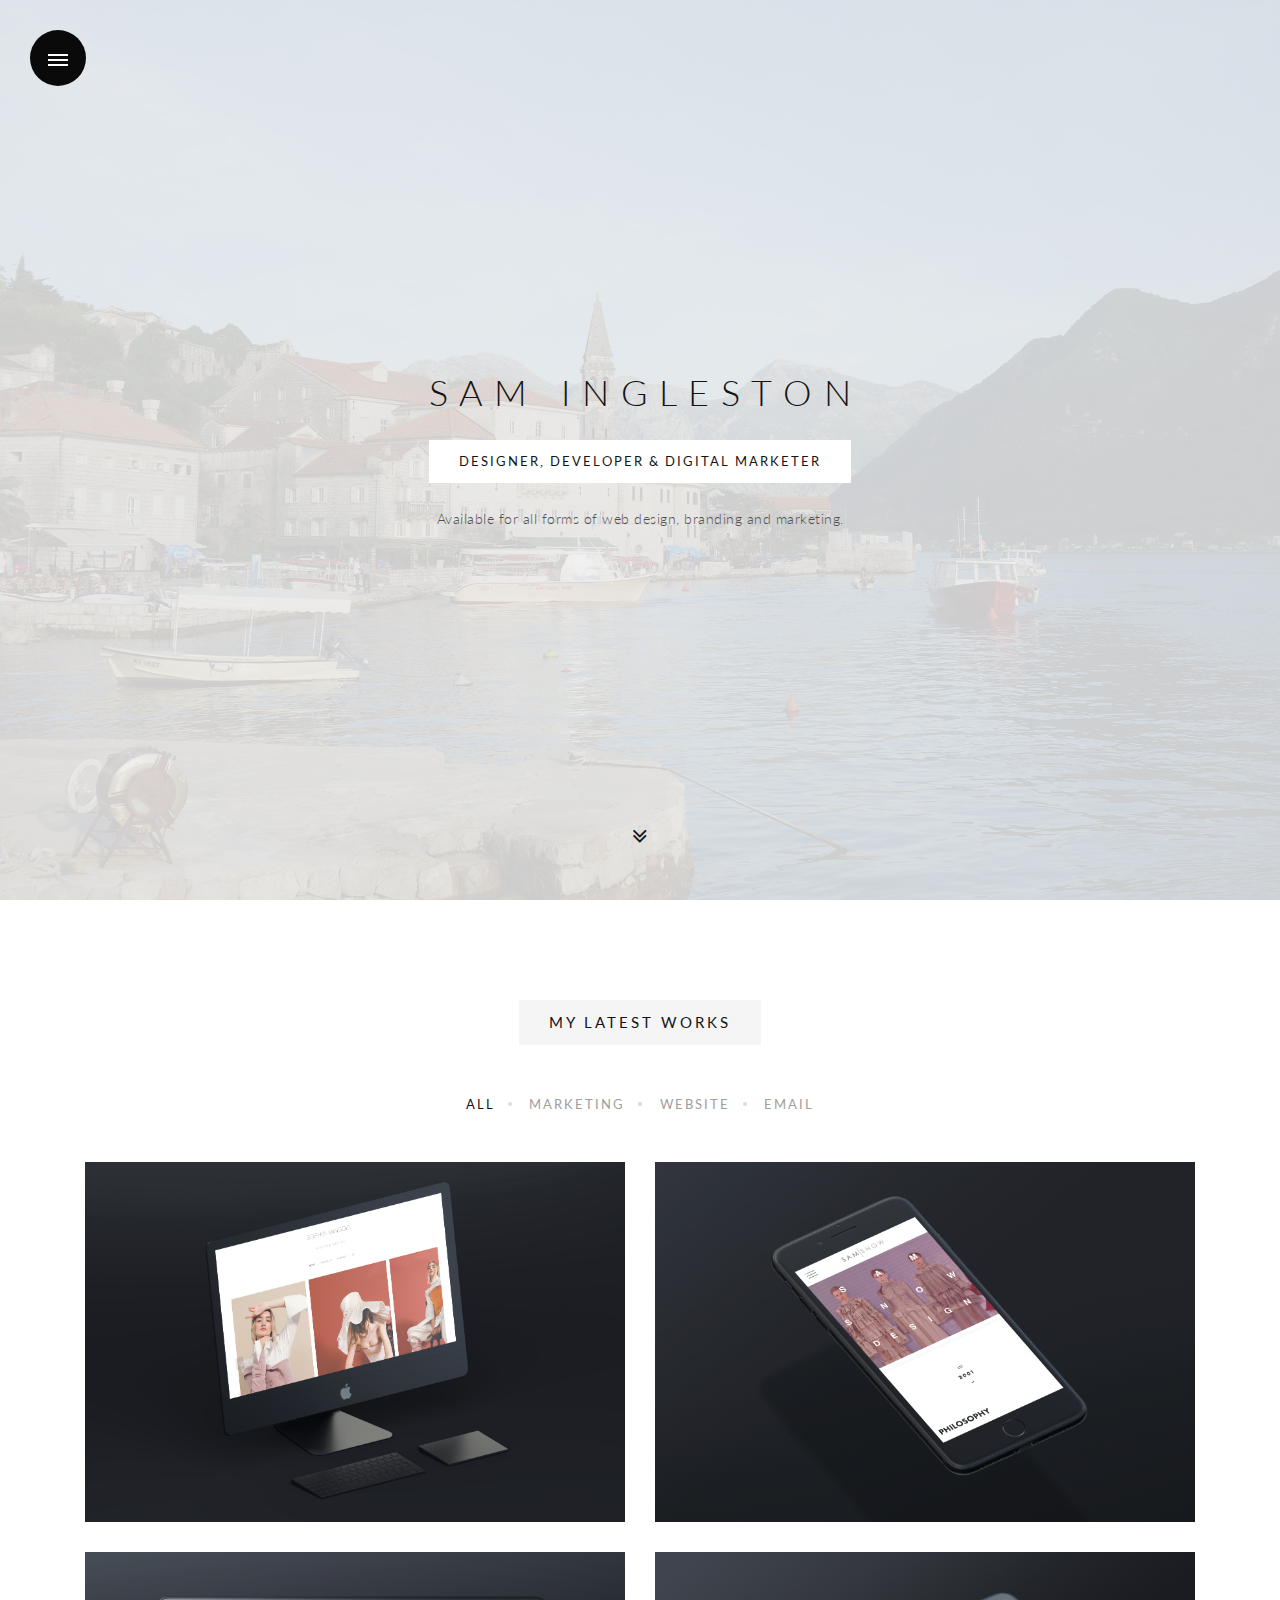
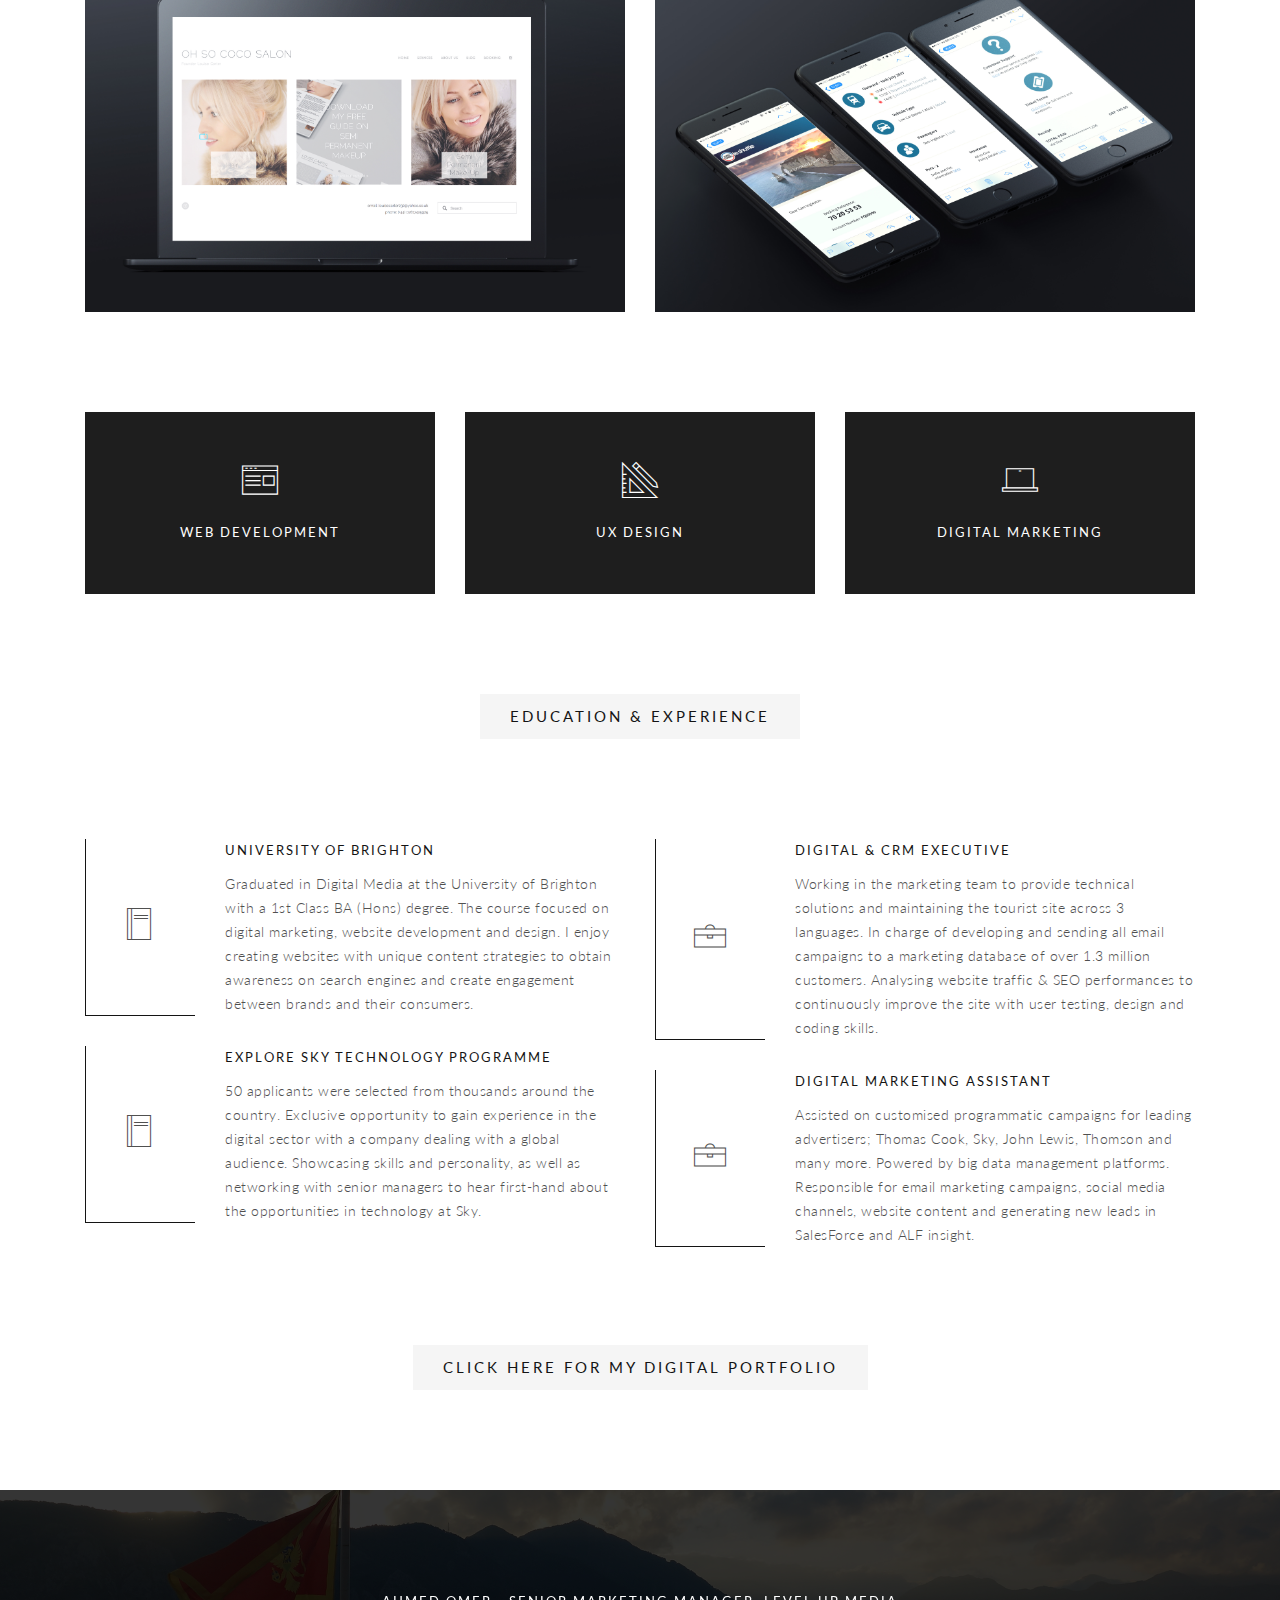
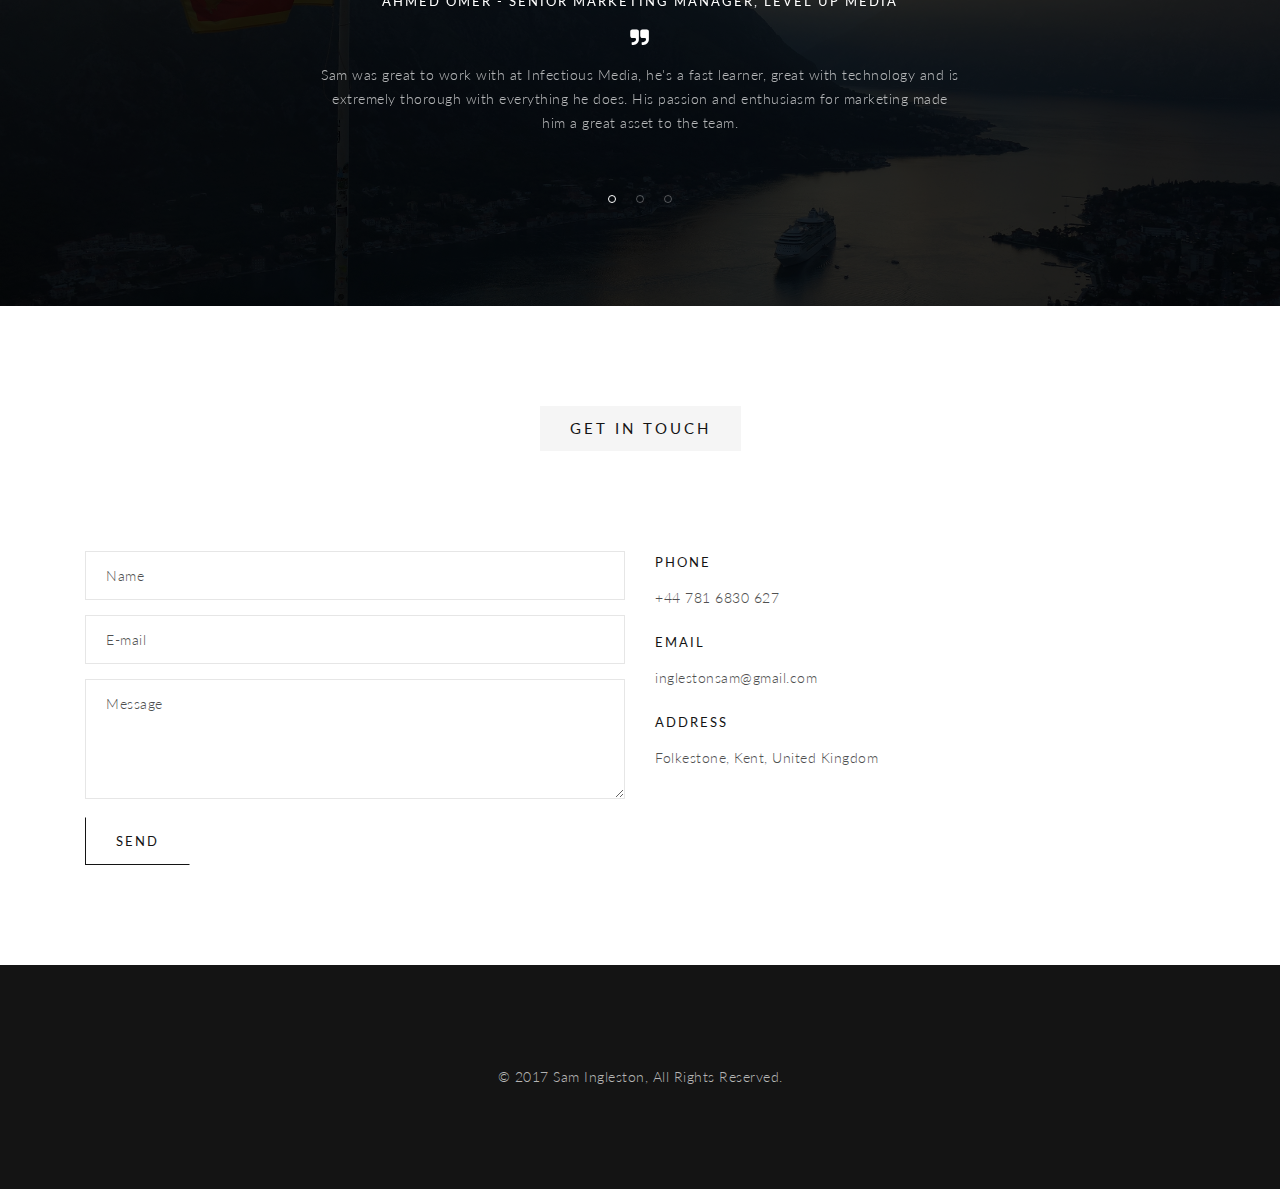
<file: index.html>
<!DOCTYPE html>
<html lang="en">
    <head>
        <meta charset="utf-8">
        <meta name="description" content="">
        <meta name="keywords" content="">
        <meta name="author" content="">
        <meta http-equiv="X-UA-Compatible" content="IE=edge">
        <meta name="viewport" content="width=device-width, initial-scale=1, maximum-scale=1, user-scalable=no">
        <title>Sam Ingleston Portfolio</title>
        <!-- Favicon -->
        <link rel="shortcut icon" href="images/favicon1.png">
        <!-- ##### STYLESHEETS ##### -->
        <!-- Bootstrap -->
        <link href="css/bootstrap.min.css" rel="stylesheet">
        <!-- Linea Icons -->
        <link href="linea/styles.css" rel="stylesheet">
        <!-- Owl Carousel -->
        <link href="css/owl.carousel.min.css" rel="stylesheet">
        <link href="css/owl.theme.default.min.css" rel="stylesheet">
        <!-- Magnific popup -->
        <link href="css/magnific-popup.min.css" rel="stylesheet">
        <!-- Preloader -->
        <link href="css/preloader.min.css" rel="stylesheet">
        <!-- Main styles -->
        <link href="css/styles.min.css" rel="stylesheet">
        <!-- Responsive -->
        <link href="css/responsive.min.css" rel="stylesheet">
        <!-- Font Awesome Icons -->
        <link href="font-awesome/css/font-awesome.min.css" rel="stylesheet">
        <!-- Google Fonts -->
        <link href="https://fonts.googleapis.com/css?family=Lato:300,300i,400" rel="stylesheet">
        <!-- HTML5 shim and Respond.js for IE8 support of HTML5 elements and media queries -->
        <!--[if lt IE 9]>
          <script src="https://oss.maxcdn.com/html5shiv/3.7.2/html5shiv.min.js"></script>
          <script src="https://oss.maxcdn.com/respond/1.4.2/respond.min.js"></script>
        <![endif]-->
    </head>
    <body>
        <!-- Preloader -->
        <div class="preloader">
            <div class="spinner"></div>
        </div>
        <!-- end Preloader -->
    
        <!-- Toggle Menu -->
        <button class="toggle-btn">
          <span class="lines"></span>
        </button>
        <div class="menu">
            <h3>SAM</h3>
            <ul class="nav">
                <li class="active">
                    <a href="#home">Home</a>
                </li>
                <li>
                    <a href="#portfolio">Portfolio</a>
                </li>
                <li>
                    <a href="#resume">Resume</a>
                </li>
                <li>
                    <a href="#blog">Blog</a>
                </li>
                <li>
                    <a href="#testimonial">Testimonial</a>
                </li>
                <li>
                    <a href="#contact">Contact</a>
                </li>
            </ul>
            <ul class="social-media">
                <li>
                    <a href="#">
                        <i class="fa fa-facebook"></i>
                    </a>
                </li>
                <li>
                    <a href="#">
                        <i class="fa fa-twitter"></i>
                    </a>
                </li>
                <li>
                    <a href="#">
                        <i class="fa fa-youtube-play"></i>
                    </a>
                </li>
            </ul>
        </div>
        <!-- end Toggle Menu -->

        <!-- Home section -->
        <section id="home" class="fill">
            <div class="home-background">
                <div class="home-layer">
                    <div class="home-content">
                        <h1>S A M  &nbsp; I N G L E S T O N</h1>
                        <h4>Designer, Developer &amp; Digital Marketer</h4>
                                                <p><br>Available for all forms of web design, branding and marketing.</p>

                    </div>
                    <!-- Scroll down button -->
                    <a class="scroll-down" href="#portfolio">
                        <i class="fa fa-angle-double-down"></i>
                    </a><!-- end Scroll down button -->
                </div>
            </div>
        </section>
        <!-- end Home section -->

        <!-- Portfolio -->
        <section id="portfolio">
            <div class="portfolio-background">
                <div class="container">
                    <h2 class="section-title">My Latest Works</h2>
                    <!-- Portfolio filter -->
                    <div class="portfolio-filter">
                        <ul>
                            <li class="filter" data-filter="all">all</li>
                            <li class="filter" data-filter=".category-1">Marketing</li>
                            <li class="filter" data-filter=".category-2">Website</li>
                            <li class="filter" data-filter=".category-3">Email</li>
                        </ul>
                    </div>
                    <!-- end Portfolio filter -->
                    <div id="mix-container">
                        <div class="row">
                            <!-- Portfolio box 1 -->
                            <div class="col-xs-12 col-md-6 mix category-2">
                                <div class="portfolio-box">
                                    <img src="images/portfolio-img-1--.jpg" alt=""><!-- Image source -->
                                    <div class="portfolio-box-content">
                                        <a class="lightbox" href="#popup-1"><!-- link to popup -->
                                            <div class="portfolio-content-title">
                                                <h4>Sicilian Fashion Designer</h4>
                                                <span>Website</span>
                                            </div>
                                        </a>
                                    </div>
                                </div>
                                <!-- popup content -->
                                <div id="popup-1" class="mfp-hide popup-box">
                                    <img src="images/portfolio-img-1--.jpg" alt="portfolio" height="555" width="370"><!-- Image source -->
                                    <div>
                                        <h4>Sophia Mingoia Fashion Design</h4>
                                        <p>Developed a brand that would help Sophia get noticed online and display her portfolio. The final design was a clean minimal branding package including a website, created using Squarespace with custom code. This has allowed Sophia to achieve her goals of securing work in New York for Marc Jacobs with some of the worlds largest supermodels including Gigi Hadid. Sophia has gone on to open catwalk shows with her own graduate collection.</p>
                                    </div>
                                </div>
                                <!-- end popup content -->
                            </div>
                            <!-- Portfolio box 2 -->
                            <div class="col-xs-12 col-md-6 mix category-2">
                                <div class="portfolio-box">
                                    <img src="images/portfolio-img-2_.jpg" alt="Mobile"><!-- Image source -->
                                    <div class="portfolio-box-content">
                                        <a class="lightbox" href="#popup-2"><!-- link to popup -->
                                            <div class="portfolio-content-title">
                                                <h4>Sam Snow Design</h4>
                                                <span>Website</span>
                                            </div>
                                        </a>
                                    </div>
                                </div>
                                <!-- popup content -->
                                <div id="popup-2" class="mfp-hide popup-box">
                                    <img src="images/portfolio-img-2_.jpg" alt="Mobile pop up"><!-- Image source -->
                                    <div>
                                        <h4>Sam Snow Design</h4>
                                        <p>Currently in development, a new clean, contemporary website for Samantha Snow, an aspiring fashion and jewellery designer from Kent. </p>
                                    </div>
                                </div>
                                <!-- end popup content -->
                            </div>
                            <!-- Portfolio box 3 -->
                            <div class="col-xs-12 col-md-6 mix category-1">
                                <div class="portfolio-box">
                                    <img src="images/portfolio-img-3-.jpg" alt="Desktop"><!-- Image source -->
                                    <div class="portfolio-box-content">
                                        <a class="lightbox" href="#popup-3"><!-- link to popup -->
                                            <div class="portfolio-content-title">
                                                <h4>Louise Carter Hair & Makeup</h4>
                                                <span>Complete Digital Package</span>
                                            </div>
                                        </a>
                                    </div>
                                </div>
                                <!-- popup content -->
                                <div id="popup-3" class="mfp-hide popup-box">
                                    <img src="images/portfolio-img-3-.jpg" alt="desktop pop up"><!-- Image source -->
                                    <div>
                                        <h4>Complete Digital Package</h4>
                                        <p>Created a online strategy for a freelance hairstylist and semi-permanent makeup artist. It was the complete digital marketing package which included a new CMS website with custom coding, branding, social media strategy, content strategy, and SEO with an analytical campaign and usability testing. </p>
                                    </div>
                                </div>
                                <!-- end popup content -->
                            </div>
                            <!-- Portfolio box 4 -->
                            <div class="col-xs-12 col-md-6 mix category-3">
                                <div class="portfolio-box">
                                    <img src="images/portfolio-img-4-.jpg" alt="email"><!-- Image source -->
                                    <div class="portfolio-box-content">
                                        <a class="lightbox" href="#popup-4"><!-- link to popup -->
                                            <div class="portfolio-content-title">
                                                <h4>Eurotunnel Confirmations</h4>
                                                <span>Email</span>
                                            </div>
                                        </a>
                                    </div>
                                </div>
                                <!-- popup content -->
                                <div id="popup-4" class="mfp-hide popup-box">
                                    <img src="images/portfolio-img-4-.jpg" alt="email pop up"><!-- Image source -->
                                    <div>
                                        <h4>Eurotunnel Confirmations</h4>
                                        <p>In charge of all Eurotunnel Le Shuttle email communications. This project was redesigning and then developing new email confirmations for our customers. This simplified the process and made the design a lot more user friendly.</p>
                                    </div>
                                </div>
                                <!-- end popup content -->
                            </div><!-- end Portfolio box 4 -->
                        </div><!-- end row -->
                    </div>
                </div><!-- end container -->
            </div>
        </section>
        <!-- end Portfolio -->

        <!-- Services -->
        <section id="services">
            <div class="services-background">
                <div class="container">
                    <div class="row">
                        <!-- Services box 1 -->
                        <div class="col-xs-12 col-sm-4 services-box">
                            <div>
                                <i class="icon icon-basic-webpage-img-txt"></i>
                                <h4>Web Development</h4>
                            </div>
                        </div>
                        <!-- Services box 2 -->
                        <div class="col-xs-12 col-sm-4 services-box">
                            <div>
                                <i class="icon icon-basic-pencil-ruler"></i>
                                <h4>UX Design
                        </h4>
                            </div>
                        </div>
                        <!-- Services box 3 -->
                        <div class="col-xs-12 col-sm-4 services-box">
                            <div>
                                <i class="icon icon-basic-laptop"></i>
                                <h4>Digital Marketing</h4>
                            </div>
                        </div><!-- end Services box 3 -->
                    </div><!-- end row -->
                </div><!-- end container -->
            </div>
        </section>
        <!-- end Services -->

        <!-- Resume -->
        <section id="resume">
            <div class="resume-background">
                <div class="container">
                    <h2 class="section-title">Education & Experience</h2>

                    <div class="row">
                        <!-- Education -->
                        <div class="col-xs-12 col-md-6">
                            
                            <!-- Education box 1 -->
                            <div class="resume-box">
                                <div class="resume-icon">
                                    <i class="icon icon-basic-book"></i>
                                </div>
                                <div>
                                    <h4>University of Brighton</h4>
                                    <p>Graduated in Digital Media at the University of Brighton with a 1st Class BA (Hons) degree. The course focused on digital marketing, website development and design. I enjoy creating websites with unique content strategies to obtain awareness on search engines and create engagement between brands and their consumers.</p>
                                </div>
                            </div>
                            <!-- Education box 2 -->
                            <div class="resume-box">
                                <div class="resume-icon">
                                    <i class="icon icon-basic-book"></i>
                                </div>
                                <div>
                                    <h4>Explore Sky Technology Programme</h4>
                                    <p>50 applicants were selected from thousands around the country. Exclusive opportunity to gain experience in the digital sector with a company dealing with a global audience. Showcasing skills and personality, as well as networking with senior managers to hear first-hand about the opportunities in technology at Sky.</p>
                                </div>
                            </div><!-- end Education box 2 -->
                        </div>
                        <!-- Experience -->
                        <div class="col-xs-12 col-md-6">
                            <!-- Experience box 1 -->
                            <div class="resume-box">
                                <div class="resume-icon">
                                    <i class="icon icon-basic-case"></i>
                                </div>
                                <div>
                                    <h4>Digital & CRM Executive</h4>
                                    <p>Working in the marketing team to provide technical solutions and maintaining the tourist site across 3 languages. In charge of developing and sending all email campaigns to a marketing database of over 1.3 million customers. Analysing website traffic & SEO performances to continuously improve the site with user testing, design and coding skills.
</p>
                                </div>
                            </div>
                            <!-- Experience box 2 -->
                            <div class="resume-box">
                                <div class="resume-icon">
                                    <i class="icon icon-basic-case"></i>
                                </div>
                                <div>
                                    <h4>Digital Marketing Assistant</h4>
                                    <p>Assisted on customised programmatic campaigns for leading advertisers; Thomas Cook, Sky, John Lewis, Thomson and many more. Powered by big data management platforms. Responsible for email marketing campaigns, social media channels, website content and generating new leads in SalesForce and ALF insight.
</p>
                                </div>
                            </div><!-- end Experience box 2 -->
                        </div><!-- end Experience -->   
                    </div><!-- end row -->  <br><br></br></br>  <a target="_blank" href="https://issuu.com/samingleston/docs/saminglestonportfolio14_07_17"><h2 class="section-title">Click here for my digital portfolio</h2></a>                                                        

                </div><!-- end container -->
            </div>
        </section>
        <!-- end Resume -->

        <!-- Blog section
        <section id="blog">
            <div class="blog-background">
                <div class="container">
                    <h2 class="section-title">Latest Blog Posts</h2>
                    <div class="blogWrapper">
                        <div id="blogSlider" class="owl-carousel">
                            <!-- Blog Post box 1 
                            <div class="blog-post-box">
                                <div class="blog-img">
                                    <img src="images/blog-img-1.jpg" alt=""><!-- Image source 
                                    <a href="#"><!-- Blog Post link 
                                        <div>
                                            <span>read more</span>
                                        </div>
                                    </a>
                                </div>
                                <h3><a href="#">Woman Walking on Bridge</a></h3><!-- Blog Post title with link 
                                <span>Travel</span><!-- Blog Post category 
                            </div>
                            <!-- Blog Post box 2
                            <div class="blog-post-box">
                                <div class="blog-img">
                                    <img src="images/blog-img-2.jpg" alt=""><!-- Image source
                                    <a href="#"><!-- Blog Post link 
                                        <div>
                                            <span>read more</span>
                                        </div>
                                    </a>
                                </div>
                                <h3><a href="#">White Leather Backpack</a></h3><!-- Blog Post title with link 
                                <span>Fashion</span><!-- Blog Post category 
                            </div>
                            <!-- Blog Post box 3 
                            <div class="blog-post-box">
                                <div class="blog-img">
                                    <img src="images/blog-img-3.jpg" alt=""><!-- Image source 
                                    <a href="#"><!-- Blog Post link
                                        <div>
                                            <span>read more</span>
                                        </div>
                                    </a>
                                </div>
                                <h3><a href="#">Woman sitting on Rock Cliff</a></h3><!-- Blog Post title with link
                                <span>Nature</span><!-- Blog Post category
                            </div><!-- end Blog Post box 3
                        </div><!-- end owl carousel -->
                        <!-- Custom navigation 
                        <div class="customNavigation">
                            <ul>
                                <li id="prev"><i class="fa fa-angle-left"></i></li>
                                <li id="next"><i class="fa fa-angle-right"></i></li>
                            </ul>
                        </div>
                        <!-- end Custom navigation
                    </div>
                </div><!-- end container
            </div>
        </section>
        <!-- end Blog section -->

        <!-- Testimonial -->
        <section id="testimonial">
            <div class="testimonial-background">
                <div class="testimonial-layer">
                    <div class="testimonial-content">
                        <div id="testimonialSlider" class="owl-carousel">
                            <!-- Testimonial box 1 -->
                            <div class="testimonial-box">
                                <h4>Ahmed Omer - Senior Marketing Manager, Level Up Media</h4>
                                <i class="fa fa-quote-right"></i>
                                <p>Sam was great to work with at Infectious Media, he's a fast learner, great with technology and is extremely thorough with everything he does. His passion and enthusiasm for marketing made him a great asset to the team.</p>
                            </div>
                            <!-- Testimonial box 2 -->
                            <div class="testimonial-box">
                                <h4>Ashley Nye - Developer, Electric Putty Digital</h4>
                                <i class="fa fa-quote-right"></i>
                                <p>Sam is not only hard-working and passionate about digital media, he has talent to back up his work. Everything he produces is always incredibly professional, and on many occasions I've been wowed by his creativity.</p>
                            </div>
                            <!-- Testimonial box 3 -->
                            <div class="testimonial-box">
                                <h4>Neil McKinnon - Head of Marketing, Infectious Media</h4>
                                <i class="fa fa-quote-right"></i>
                                <p>Sam is dedicated, hardworking and willing to take on any challenge. He quickly became an important part of the team, providing value in research, design and implementation of many of our marketing tactics. He really is a pleasure to work with, friendly, easy going and not overawed when working with senior management.</p>
                            </div><!-- end Testimonial box 3 -->
                        </div>
                    </div>
                </div>
            </div>
        </section>
        <!-- end Testimonial -->

        <!-- Contact -->
        <section id="contact">
            <div class="contact-background">
                <div class="container">
                    <h2 class="section-title">Get In Touch</h2>
                    <div class="row">
                        <div class="col-xs-12 col-sm-6 contact-form"> <form method="POST" action="http://formspree.io/inglestonsam@gmail.com">
                                  <div class="input-style"><div>
                                      <input type="name" name="name" placeholder="Name" id="name"></div>
                                     <div> <input type="email" name="email" placeholder="E-mail" id="email"></div></div>
                            <div class="text-style">
                                <div><textarea name="message" placeholder="Message" id="message"></textarea></div></div>
  <button type="submit" id="submit" class="submit-style" name="submit">Send</button>
</form>
                          
                        </div>
                        <!-- Contact Info -->
                        <div class="col-xs-12 col-sm-6 contact-info">
                            <ul>
                                <li>
                                    <h4>Phone</h4>
                                    <span>+44 781 6830 627</span>
                                </li>
                                <li>
                                    <h4>Email</h4>
                                    <span>inglestonsam@gmail.com</span>
                                </li>
                                <li>
                                    <h4>Address</h4>
                                    <span>Folkestone, Kent, United Kingdom</span>
                                </li>
                            </ul>
                        </div>
                    </div><!-- end row -->
                </div><!-- end container -->
            </div>
        </section>
        <!-- end Contact -->

        <!-- Footer -->
        <footer>
            <div class="footer-background">
                <p>&copy; 2017 Sam Ingleston, All Rights Reserved.</p>
            </div>
        </footer>
        <!-- end Footer -->

        <!-- ##### JAVASCRIPTS ##### -->
        <!-- jQuery Library -->
        <script src="https://code.jquery.com/jquery-1.12.4.min.js"></script>
        <!-- Bootstrap js -->
        <script src="js/bootstrap.min.js"></script>
        <!-- Retina Graphics -->
        <script src="js/retina.min.js"></script>
        <!-- Magnific Popup -->
        <script src="js/jquery.magnific-popup.min.js"></script>
        <!-- Theme Plugins -->
        <script src="js/theme-plugins.min.js"></script>
        <!-- Custom Scripts -->
        <script src="js/scripts.min.js"></script>
    </body>
</html>
</file>
<file: linea/styles.css>
@charset "UTF-8";

@font-face {
  font-family: "linea-basic-10";
  src:url("fonts/linea-basic-10.eot");
  src:url("fonts/linea-basic-10-0.eot#iefix") format("embedded-opentype"),
    url("fonts/linea-basic-10.woff") format("woff"),
    url("fonts/linea-basic-10.ttf") format("truetype"),
    url("fonts/linea-basic-10.svg#linea-basic-10") format("svg");
  font-weight: normal;
  font-style: normal;

}

[data-icon]:before {
  font-family: "linea-basic-10" !important;
  content: attr(data-icon);
  font-style: normal !important;
  font-weight: normal !important;
  font-variant: normal !important;
  text-transform: none !important;
  speak: none;
  line-height: 1;
  -webkit-font-smoothing: antialiased;
  -moz-osx-font-smoothing: grayscale;
}

[class^="icon-"]:before,
[class*=" icon-"]:before {
  font-family: "linea-basic-10" !important;
  font-style: normal !important;
  font-weight: normal !important;
  font-variant: normal !important;
  text-transform: none !important;
  speak: none;
  line-height: 1;
  -webkit-font-smoothing: antialiased;
  -moz-osx-font-smoothing: grayscale;
}

.icon-basic-accelerator:before {
  content: "a";
}
.icon-basic-alarm:before {
  content: "b";
}
.icon-basic-anchor:before {
  content: "c";
}
.icon-basic-anticlockwise:before {
  content: "d";
}
.icon-basic-archive:before {
  content: "e";
}
.icon-basic-archive-full:before {
  content: "f";
}
.icon-basic-ban:before {
  content: "g";
}
.icon-basic-battery-charge:before {
  content: "h";
}
.icon-basic-battery-empty:before {
  content: "i";
}
.icon-basic-battery-full:before {
  content: "j";
}
.icon-basic-battery-half:before {
  content: "k";
}
.icon-basic-bolt:before {
  content: "l";
}
.icon-basic-book:before {
  content: "m";
}
.icon-basic-book-pen:before {
  content: "n";
}
.icon-basic-book-pencil:before {
  content: "o";
}
.icon-basic-bookmark:before {
  content: "p";
}
.icon-basic-calculator:before {
  content: "q";
}
.icon-basic-calendar:before {
  content: "r";
}
.icon-basic-cards-diamonds:before {
  content: "s";
}
.icon-basic-cards-hearts:before {
  content: "t";
}
.icon-basic-case:before {
  content: "u";
}
.icon-basic-chronometer:before {
  content: "v";
}
.icon-basic-clessidre:before {
  content: "w";
}
.icon-basic-clock:before {
  content: "x";
}
.icon-basic-clockwise:before {
  content: "y";
}
.icon-basic-cloud:before {
  content: "z";
}
.icon-basic-clubs:before {
  content: "A";
}
.icon-basic-compass:before {
  content: "B";
}
.icon-basic-cup:before {
  content: "C";
}
.icon-basic-diamonds:before {
  content: "D";
}
.icon-basic-display:before {
  content: "E";
}
.icon-basic-download:before {
  content: "F";
}
.icon-basic-exclamation:before {
  content: "G";
}
.icon-basic-eye:before {
  content: "H";
}
.icon-basic-eye-closed:before {
  content: "I";
}
.icon-basic-female:before {
  content: "J";
}
.icon-basic-flag1:before {
  content: "K";
}
.icon-basic-flag2:before {
  content: "L";
}
.icon-basic-floppydisk:before {
  content: "M";
}
.icon-basic-folder:before {
  content: "N";
}
.icon-basic-folder-multiple:before {
  content: "O";
}
.icon-basic-gear:before {
  content: "P";
}
.icon-basic-geolocalize-01:before {
  content: "Q";
}
.icon-basic-geolocalize-05:before {
  content: "R";
}
.icon-basic-globe:before {
  content: "S";
}
.icon-basic-gunsight:before {
  content: "T";
}
.icon-basic-hammer:before {
  content: "U";
}
.icon-basic-headset:before {
  content: "V";
}
.icon-basic-heart:before {
  content: "W";
}
.icon-basic-heart-broken:before {
  content: "X";
}
.icon-basic-helm:before {
  content: "Y";
}
.icon-basic-home:before {
  content: "Z";
}
.icon-basic-info:before {
  content: "0";
}
.icon-basic-ipod:before {
  content: "1";
}
.icon-basic-joypad:before {
  content: "2";
}
.icon-basic-key:before {
  content: "3";
}
.icon-basic-keyboard:before {
  content: "4";
}
.icon-basic-laptop:before {
  content: "5";
}
.icon-basic-life-buoy:before {
  content: "6";
}
.icon-basic-lightbulb:before {
  content: "7";
}
.icon-basic-link:before {
  content: "8";
}
.icon-basic-lock:before {
  content: "9";
}
.icon-basic-lock-open:before {
  content: "!";
}
.icon-basic-magic-mouse:before {
  content: "\"";
}
.icon-basic-magnifier:before {
  content: "#";
}
.icon-basic-magnifier-minus:before {
  content: "$";
}
.icon-basic-magnifier-plus:before {
  content: "%";
}
.icon-basic-mail:before {
  content: "&";
}
.icon-basic-mail-multiple:before {
  content: "'";
}
.icon-basic-mail-open:before {
  content: "(";
}
.icon-basic-mail-open-text:before {
  content: ")";
}
.icon-basic-male:before {
  content: "*";
}
.icon-basic-map:before {
  content: "+";
}
.icon-basic-message:before {
  content: ",";
}
.icon-basic-message-multiple:before {
  content: "-";
}
.icon-basic-message-txt:before {
  content: ".";
}
.icon-basic-mixer2:before {
  content: "/";
}
.icon-basic-mouse:before {
  content: ":";
}
.icon-basic-notebook:before {
  content: ";";
}
.icon-basic-notebook-pen:before {
  content: "<";
}
.icon-basic-notebook-pencil:before {
  content: "=";
}
.icon-basic-paperplane:before {
  content: ">";
}
.icon-basic-pencil-ruler:before {
  content: "?";
}
.icon-basic-pencil-ruler-pen:before {
  content: "@";
}
.icon-basic-photo:before {
  content: "[";
}
.icon-basic-picture:before {
  content: "]";
}
.icon-basic-picture-multiple:before {
  content: "^";
}
.icon-basic-pin1:before {
  content: "_";
}
.icon-basic-pin2:before {
  content: "`";
}
.icon-basic-postcard:before {
  content: "{";
}
.icon-basic-postcard-multiple:before {
  content: "|";
}
.icon-basic-printer:before {
  content: "}";
}
.icon-basic-question:before {
  content: "~";
}
.icon-basic-rss:before {
  content: "\\";
}
.icon-basic-server:before {
  content: "\e000";
}
.icon-basic-server2:before {
  content: "\e001";
}
.icon-basic-server-cloud:before {
  content: "\e002";
}
.icon-basic-server-download:before {
  content: "\e003";
}
.icon-basic-server-upload:before {
  content: "\e004";
}
.icon-basic-settings:before {
  content: "\e005";
}
.icon-basic-share:before {
  content: "\e006";
}
.icon-basic-sheet:before {
  content: "\e007";
}
.icon-basic-sheet-multiple:before {
  content: "\e008";
}
.icon-basic-sheet-pen:before {
  content: "\e009";
}
.icon-basic-sheet-pencil:before {
  content: "\e00a";
}
.icon-basic-sheet-txt:before {
  content: "\e00b";
}
.icon-basic-signs:before {
  content: "\e00c";
}
.icon-basic-smartphone:before {
  content: "\e00d";
}
.icon-basic-spades:before {
  content: "\e00e";
}
.icon-basic-spread:before {
  content: "\e00f";
}
.icon-basic-spread-bookmark:before {
  content: "\e010";
}
.icon-basic-spread-text:before {
  content: "\e011";
}
.icon-basic-spread-text-bookmark:before {
  content: "\e012";
}
.icon-basic-star:before {
  content: "\e013";
}
.icon-basic-tablet:before {
  content: "\e014";
}
.icon-basic-target:before {
  content: "\e015";
}
.icon-basic-todo:before {
  content: "\e016";
}
.icon-basic-todo-pen:before {
  content: "\e017";
}
.icon-basic-todo-pencil:before {
  content: "\e018";
}
.icon-basic-todo-txt:before {
  content: "\e019";
}
.icon-basic-todolist-pen:before {
  content: "\e01a";
}
.icon-basic-todolist-pencil:before {
  content: "\e01b";
}
.icon-basic-trashcan:before {
  content: "\e01c";
}
.icon-basic-trashcan-full:before {
  content: "\e01d";
}
.icon-basic-trashcan-refresh:before {
  content: "\e01e";
}
.icon-basic-trashcan-remove:before {
  content: "\e01f";
}
.icon-basic-upload:before {
  content: "\e020";
}
.icon-basic-usb:before {
  content: "\e021";
}
.icon-basic-video:before {
  content: "\e022";
}
.icon-basic-watch:before {
  content: "\e023";
}
.icon-basic-webpage:before {
  content: "\e024";
}
.icon-basic-webpage-img-txt:before {
  content: "\e025";
}
.icon-basic-webpage-multiple:before {
  content: "\e026";
}
.icon-basic-webpage-txt:before {
  content: "\e027";
}
.icon-basic-world:before {
  content: "\e028";
}

/* Localized */
</file>
<file: css/preloader.min.css>
.spinner,.spinner:before{-webkit-border-radius:12px;-moz-border-radius:12px;-ms-border-radius:12px;-o-border-radius:12px}.preloader{position:fixed;top:0;left:0;visibility:visible;opacity:1;z-index:1001;background:#fff;width:100%;height:100%;text-align:center}.loaded .preloader{visibility:hidden;opacity:0;-webkit-transition:ease-out .4s;-moz-transition:ease-out .4s;-o-transition:ease-out .4s;transition:ease-out .4s}.spinner{position:relative;top:50%;-webkit-transform:translate(0,-50%);-moz-transform:translate(0,-50%);-ms-transform:translate(0,-50%);-o-transform:translate(0,-50%);transform:translate(0,-50%);display:inline-block;background:#141414;width:12px;height:12px;margin:0 auto;border-radius:12px;animation:spinner .65s ease-in-out infinite;-o-animation:spinner .65s ease-in-out infinite;-ms-animation:spinner .65s ease-in-out infinite;-webkit-animation:spinner .65s ease-in-out infinite;-moz-animation:spinner .65s ease-in-out infinite}.spinner:after,.spinner:before{content:'';position:absolute;top:0;height:12px;width:12px;background:#141414}.spinner:before{left:-24px;border-radius:12px}.spinner:after{left:24px;-webkit-border-radius:12px;-moz-border-radius:12px;-ms-border-radius:12px;-o-border-radius:12px;border-radius:12px}@keyframes spinner{0%{transform:rotate(0)}100%,50%{transform:rotate(180deg)}}@-o-keyframes spinner{0%{-o-transform:rotate(0)}100%,50%{-o-transform:rotate(180deg)}}@-ms-keyframes spinner{0%{-ms-transform:rotate(0)}100%,50%{-ms-transform:rotate(180deg)}}@-webkit-keyframes spinner{0%{-webkit-transform:rotate(0)}100%,50%{-webkit-transform:rotate(180deg)}}@-moz-keyframes spinner{0%{-moz-transform:rotate(0)}100%,50%{-moz-transform:rotate(180deg)}}
</file>
<file: css/styles.min.css>
.lines,
.row,
.toggle-btn,
body,
li,
p,
ul {
    padding: 0;
    margin: 0
}

.fill,
.lines,
.toggle-btn,
body,
p {
    margin: 0
}

body,
html {
    height: 100%
}

body {
    position: relative;
    overflow-x: hidden;
    background: #fff;
    color: #505050;
    font: 300 14px Lato, sans-serif;
    letter-spacing: .5px
}

h1,
h2,
h3,
h4 {
    margin: 0 0 15px;
    color: #141414;
    letter-spacing: 1px
}

h1 {
    font: 300 36px/46px Lato, sans-serif
}

h2 {
    font: 300 24px/34px Lato, sans-serif
}

h3 {
    font: 300 20px/30px Lato, sans-serif
}

h4 {
    font: 400 13px/23px Lato, sans-serif;
    letter-spacing: 2px;
    text-transform: uppercase
}

p {
    line-height: 24px
}

a,
a:focus,
a:hover {
    text-decoration: none;
    outline: 0
}

li {
    list-style-type: none
}

img {
    width: 100%;
    height: auto
}

footer,
section {
    transform: translateX(0);
    -webkit-transition: ease-out .3s;
    -moz-transition: ease-out .3s;
    -o-transition: ease-out .3s;
    transition: ease-out .3s
}

.section-title {
    display: inline-block;
    background: #f5f5f5;
    margin-bottom: 100px;
    padding: 15px 30px;
    font: 400 15px/15px Lato, sans-serif;
    letter-spacing: 3px;
    text-transform: uppercase
}

.blog-img a,
.menu .nav li,
.portfolio-filter ul li {
    letter-spacing: 2px;
    text-transform: uppercase
}

.toggle-btn {
    position: fixed;
    top: 30px;
    left: 30px;
    z-index: 998;
    background: #0a0a0a;
    width: 56px;
    height: 56px;
    outline: 0;
    border: none;
    -webkit-border-radius: 50%;
    -moz-border-radius: 50%;
    -ms-border-radius: 50%;
    -o-border-radius: 50%;
    border-radius: 50%;
    color: #fff;
    transform: translateX(0);
    -webkit-transition: ease-out .3s;
    -moz-transition: ease-out .3s;
    -o-transition: ease-out .3s;
    transition: ease-out .3s
}

.lines,
.lines::after,
.lines::before {
    background: #fff;
    width: 20px;
    height: 2px;
    display: inline-block
}

.lines::after,
.lines::before,
.menu .nav li a {
    -webkit-transition: linear .1s;
    -moz-transition: linear .1s;
    -o-transition: linear .1s
}

.lines {
    position: relative;
    vertical-align: middle
}

.menu,
.popup-box div {
    padding: 30px
}

.lines::after,
.lines::before {
    position: absolute;
    content: '';
    left: 0;
    transition: linear .1s
}

.fill,
.home-layer,
.menu {
    height: 100%
}

.lines::before {
    top: 5px
}

.lines::after {
    top: -5px
}

.toggle-close .lines {
    background: 0 0
}

.toggle-close .lines::after,
.toggle-close .lines::before {
    top: 0;
    -webkit-transform-origin: 50% 50%;
    transform-origin: 50% 50%
}

.toggle-close .lines::before {
    -webkit-transform: rotate3d(0, 0, 1, 45deg);
    transform: rotate3d(0, 0, 1, 45deg)
}

.toggle-close .lines::after {
    -webkit-transform: rotate3d(0, 0, 1, -45deg);
    transform: rotate3d(0, 0, 1, -45deg)
}

.menu {
    position: fixed;
    top: 0;
    left: 0;
    z-index: 997;
    background: #fff;
    width: 200px;
    border-right: 1px solid #e6e6e6;
    transform: translateX(-200px);
    -webkit-transition: ease-out .3s;
    -moz-transition: ease-out .3s;
    -o-transition: ease-out .3s;
    transition: ease-out .3s
}

.menu .nav,
.social-media {
    position: absolute;
    left: 0
}

.show-menu {
    transform: translateX(0)
}

.push-content {
    transform: translateX(200px)
}

.menu .nav {
    top: 50%;
    -webkit-transform: translate(0, -50%);
    -moz-transform: translate(0, -50%);
    -ms-transform: translate(0, -50%);
    -o-transform: translate(0, -50%);
    transform: translate(0, -50%);
    padding: 0 30px
}

.home-content,
.portfolio-filter ul li::after {
    top: 50%;
    -webkit-transform: translate(0, -50%);
    -moz-transform: translate(0, -50%);
    -o-transform: translate(0, -50%)
}

.menu .nav li {
    padding-bottom: 30px;
    font: 400 13px Lato, sans-serif
}

.menu .nav li:last-child {
    padding: 0
}

.menu .nav li a {
    background: 0 0;
    padding: 0;
    color: #8c8c8c;
    transition: linear .1s
}

.scroll-down,
.social-media li a {
    -webkit-transition: linear .1s;
    -moz-transition: linear .1s;
    -o-transition: linear .1s
}

.menu .nav li a:focus,
.menu .nav li a:hover,
.menu .nav li.active a {
    background: 0 0;
    color: #141414
}

.social-media {
    bottom: 30px;
    padding: 0 30px
}

.social-media li {
    display: inline-block;
    padding-right: 20px
}

.fill,
.social-media li:last-child {
    padding: 0
}

.social-media li a {
    color: #141414;
    transition: linear .1s
}

.social-media li a:hover {
    color: #8c8c8c
}

.portfolio-filter ul li.mixitup-control-active,
.portfolio-filter ul li:hover,
.scroll-down {
    color: #141414
}

.fill {
    position: relative;
    min-height: 100%
}

.home-content h1,
.home-content img {
    margin-bottom: 25px
}

.home-background {
    background: url(../images/background-perast.jpg) center center no-repeat;
    -webkit-background-size: cover;
    -moz-background-size: cover;
    -ms-background-size: cover;
    -o-background-size: cover;
    background-size: cover;
    min-height: 100%
}

.home-layer {
    position: absolute;
    background: rgba(255, 255, 255, .8);
    width: 100%
}

.home-content {
    position: absolute;
    left: 0;
    -ms-transform: translate(0, -50%);
    transform: translate(0, -50%);
    width: 100%;
    text-align: center;
    padding: 0 30px
}

.home-content img {
    width: 180px;
    height: 180px;
    -webkit-border-radius: 50%;
    -moz-border-radius: 50%;
    -ms-border-radius: 50%;
    -o-border-radius: 50%;
    border-radius: 50%
}

.home-content h4 {
    display: inline-block;
    background: #fff;
    margin: 0;
    padding: 10px 30px
}

.scroll-down {
    position: absolute;
    bottom: 50px;
    left: 50%;
    -webkit-transform: translate(-50%, 0);
    -moz-transform: translate(-50%, 0);
    -ms-transform: translate(-50%, 0);
    -o-transform: translate(-50%, 0);
    transform: translate(-50%, 0);
    font-size: 24px;
    transition: linear .1s
}

.blog-img a::before,
.portfolio-box-content a::before {
    bottom: 30px;
    border-bottom: 1px solid #141414;
    border-left: 1px solid #141414
}

.scroll-down:hover {
    color: #8c8c8c
}

.portfolio-background {
    padding: 100px 0 70px;
    text-align: center
}

.portfolio-background .section-title {
    margin-bottom: 50px
}

.portfolio-filter {
    margin-bottom: 35px
}

.portfolio-filter ul li {
    position: relative;
    display: inline-block;
    margin-bottom: 15px;
    padding: 0 15px;
    cursor: pointer;
    color: #a0a0a0;
    font: 400 13px Lato, sans-serif;
    -webkit-transition: linear .1s;
    -moz-transition: linear .1s;
    -o-transition: linear .1s;
    transition: linear .1s
}

.portfolio-box-content,
.portfolio-box-content a::before {
    -webkit-transition: ease-out .3s;
    -moz-transition: ease-out .3s;
    -o-transition: ease-out .3s
}

.portfolio-filter ul li::after {
    position: absolute;
    right: -2px;
    -ms-transform: translate(0, -50%);
    transform: translate(0, -50%);
    content: '';
    background: #dcdcdc;
    width: 4px;
    height: 4px;
    -webkit-border-radius: 50%;
    -moz-border-radius: 50%;
    -ms-border-radius: 50%;
    -o-border-radius: 50%;
    border-radius: 50%
}

.blog-img a::after,
.portfolio-box-content a::after {
    right: 30px;
    border-top: 1px solid #141414;
    border-right: 1px solid #141414
}

.portfolio-filter ul li:last-child::after {
    background: 0 0
}

.portfolio-box {
    position: relative;
    margin-bottom: 30px
}

.portfolio-box-content {
    position: absolute;
    top: 0;
    left: 0;
    opacity: 0;
    background: rgba(255, 255, 255, .9);
    width: 100%;
    height: 100%;
    transition: ease-out .3s
}

.portfolio-box-content a {
    display: block;
    width: 100%;
    height: 100%;
    color: #505050
}

.portfolio-box-content a::after,
.portfolio-box-content a::before {
    content: '';
    width: 70px;
    height: 70px;
    position: absolute
}

.portfolio-box-content a::before {
    left: 30px;
    transition: ease-out .3s
}

.portfolio-box-content a::after {
    top: 30px;
    -webkit-transition: ease-out .3s;
    -moz-transition: ease-out .3s;
    -o-transition: ease-out .3s;
    transition: ease-out .3s
}

.portfolio-content-title {
    position: absolute;
    top: 50%;
    left: 0;
    -webkit-transform: translate(0, -50%);
    -moz-transform: translate(0, -50%);
    -ms-transform: translate(0, -50%);
    -o-transform: translate(0, -50%);
    transform: translate(0, -50%);
    width: 100%
}

.blog-img,
.blogWrapper,
.popup-box {
    position: relative
}

.portfolio-content-title span {
    display: block
}

.portfolio-content-title h4,
.portfolio-content-title span {
    transform: translateY(4px);
    opacity: 0;
    -webkit-transition: ease-out .2s;
    -moz-transition: ease-out .2s;
    -o-transition: ease-out .2s;
    transition: ease-out .2s
}

.portfolio-box-content:hover {
    opacity: 1
}

.portfolio-box-content:hover .portfolio-content-title h4 {
    transform: translateY(0);
    opacity: 1;
    transition-delay: .2s
}

.portfolio-box-content:hover .portfolio-content-title span {
    transform: translateY(0);
    opacity: 1;
    transition-delay: .4s
}

.blog-img a div,
.customNavigation ul li:first-child {
    -webkit-transform: translate(0, -50%);
    -moz-transform: translate(0, -50%);
    -ms-transform: translate(0, -50%);
    -o-transform: translate(0, -50%)
}

.popup-box {
    background: #fff;
    width: auto;
    max-width: 640px;
    margin: 0 auto
}

button.mfp-close {
    display: block;
    top: -44px;
    opacity: 1;
    width: auto;
    height: auto;
    line-height: auto;
    font-size: 24px;
    -webkit-transition: linear .1s;
    -moz-transition: linear .1s;
    -o-transition: linear .1s;
    transition: linear .1s
}

.mfp-close-btn-in .mfp-close {
    color: rgba(255, 255, 255, .7)
}

button.mfp-close:hover {
    top: -44px;
    opacity: 1;
    color: #fff
}

.services-box div {
    background: #1e1e1e;
    padding: 50px 30px;
    color: #fff;
    text-align: center;
    -webkit-transition: ease-out .2s;
    -moz-transition: ease-out .2s;
    -o-transition: ease-out .2s;
    transition: ease-out .2s
}

.blog-img a,
.blog-img a::before {
    -webkit-transition: ease-out .3s;
    -moz-transition: ease-out .3s;
    -o-transition: ease-out .3s
}

.services-box div:hover {
    background: #141414
}

.services-box i {
    font-size: 36px
}

.services-box h4 {
    margin: 15px 0 0;
    color: #fff;
    text-align: center
}

.blog-img a,
.blog-post-box h3 a {
    color: #141414
}

.resume-background {
    padding: 100px 0 0;
    text-align: center
}

.resume-box {
    margin-bottom: 30px;
    text-align: left
}

.blog-background,
.blog-img a div,
.blog-post-box h3,
.resume-icon,
.testimonial-box,
.testimonial-layer {
    text-align: center
}

.resume-icon {
    border-left: 1px solid #141414;
    border-bottom: 1px solid #141414;
    font-size: 32px
}

.resume-box h4 {
    margin-bottom: 10px
}

.blog-background {
    padding: 70px 0 100px
}

.blogWrapper {
    padding: 0 15px
}

.blog-img {
    margin-bottom: 30px
}

.blog-img a {
    position: absolute;
    top: 0;
    left: 0;
    display: block;
    opacity: 0;
    background: rgba(255, 255, 255, .9);
    width: 100%;
    height: 100%;
    font: 400 13px Lato, sans-serif;
    line-height: 100%;
    transition: ease-out .3s
}

.blog-img a::after,
.blog-img a::before {
    content: '';
    width: 70px;
    height: 70px;
    position: absolute
}

.blog-img a::before {
    left: 30px;
    transition: ease-out .3s
}

.blog-img a::after {
    top: 30px;
    -webkit-transition: ease-out .3s;
    -moz-transition: ease-out .3s;
    -o-transition: ease-out .3s;
    transition: ease-out .3s
}

.blog-img a div {
    position: absolute;
    top: 50%;
    transform: translate(0, -50%);
    width: 100%
}

.blog-img a div span {
    display: block;
    transform: translateY(4px);
    opacity: 0;
    -webkit-transition: ease-out .2s;
    -moz-transition: ease-out .2s;
    -o-transition: ease-out .2s;
    transition: ease-out .2s
}

.customNavigation ul li,
.input-style input,
.text-style textarea {
    -webkit-transition: linear .1s;
    -moz-transition: linear .1s;
    -o-transition: linear .1s
}

.blog-img a:hover {
    opacity: 1
}

.blog-img a:hover div span {
    transform: translateY(0);
    opacity: 1;
    transition-delay: .2s
}

.customNavigation ul li {
    color: #141414;
    font-size: 24px;
    cursor: pointer;
    transition: linear .1s
}

.customNavigation ul li:first-child {
    position: absolute;
    top: 50%;
    left: -25px;
    transform: translate(0, -50%)
}

.customNavigation ul li:last-child {
    position: absolute;
    top: 50%;
    right: -25px;
    -webkit-transform: translate(0, -50%);
    -moz-transform: translate(0, -50%);
    -ms-transform: translate(0, -50%);
    -o-transform: translate(0, -50%);
    transform: translate(0, -50%)
}

.owl-dot,
.submit-style {
    position: relative;
    display: inline-block
}

.customNavigation ul li:hover {
    color: #8c8c8c
}

.testimonial-background {
    background: url(../images/background-kotor-testimonial.jpg) center center no-repeat;
    -webkit-background-size: cover;
    -moz-background-size: cover;
    -ms-background-size: cover;
    -o-background-size: cover;
    background-size: cover
}

.testimonial-layer {
    background: rgba(0, 0, 0, .7);
    padding: 100px 30px
}

.testimonial-content {
    max-width: 640px;
    width: auto;
    margin: 0 auto
}

.testimonial-box {
    color: rgba(255, 255, 255, .7)
}

.testimonial-box h4,
.testimonial-box i {
    color: #fff
}

.testimonial-box i {
    margin-bottom: 15px;
    font-size: 20px
}

.owl-dots {
    margin-top: 30px
}

.owl-dot {
    background: 0 0;
    width: 8px;
    height: 8px;
    border: 1px solid rgba(255, 255, 255, .3);
    -webkit-border-radius: 50%;
    -moz-border-radius: 50%;
    -ms-border-radius: 50%;
    -o-border-radius: 50%;
    border-radius: 50%;
    margin: 0 10px
}

.owl-dot.active,
.owl-dot:focus,
.owl-dot:hover {
    background: 0 0;
    border-color: #fff
}

.contact-background {
    padding: 100px 0;
    text-align: center
}

.contact-form,
.contact-info {
    text-align: left
}

.input-style {
    width: 100%
}

.input-style input,
.text-style textarea {
    background: 0 0;
    width: 100%;
    padding: 15px 20px;
    border: 1px solid #e6e6e6;
    outline: 0;
    color: #505050;
    transition: linear .1s
}

.input-style div {
    margin-bottom: 15px
}

textarea {
    height: 120px
}

::-webkit-input-placeholder {
    letter-spacing: .5px;
    color: #505050
}

:-moz-placeholder {
    letter-spacing: .5px;
    color: #505050
}

::-moz-placeholder {
    letter-spacing: .5px;
    color: #505050
}

:-ms-input-placeholder {
    letter-spacing: .5px;
    color: #505050
}

.submit-style {
    background: 0 0;
    margin-top: 15px;
    padding: 15px 30px;
    border: 1px solid transparent;
    border-left-color: #141414;
    border-bottom-color: #141414;
    box-shadow: none;
    color: #141414;
    font: 400 13px Lato, sans-serif;
    letter-spacing: 2px;
    text-transform: uppercase;
    -webkit-transition: linear .1s;
    -moz-transition: linear .1s;
    -o-transition: linear .1s;
    transition: linear .1s
}

.submit-style:focus,
.submit-style:hover {
    border-color: #141414
}

.submit-style:focus {
    outline: 0
}

#error,
#success {
    display: none;
    margin-top: 30px
}

#success {
    color: #419873
}

#error {
    color: red
}

.contact-info ul li {
    margin-bottom: 25px
}

.contact-info ul li:last-child {
    margin: 0
}

.footer-background {
    background: #141414;
    padding: 100px 30px;
    text-align: center;
    color: rgba(255, 255, 255, .7)
}
</file>
<file: css/responsive.min.css>
@media only screen and (min-width:768px){.resume-box{position:relative;padding-left:140px}.resume-icon{position:absolute;top:0;left:0;width:110px;height:100%}.resume-icon i{position:absolute;top:50%;left:50%;-webkit-transform:translate(-50%,-50%);-moz-transform:translate(-50%,-50%);-ms-transform:translate(-50%,-50%);-o-transform:translate(-50%,-50%);transform:translate(-50%,-50%)}}@media only screen and (max-width:768px){.contact-form{margin-bottom:50px}.services-box{margin-bottom:30px}.services-box:last-child{margin:0}.resume-icon{margin-bottom:20px;padding:30px}.customNavigation ul li:first-child{left:-5px}.customNavigation ul li:last-child{right:-5px}}
</file>
